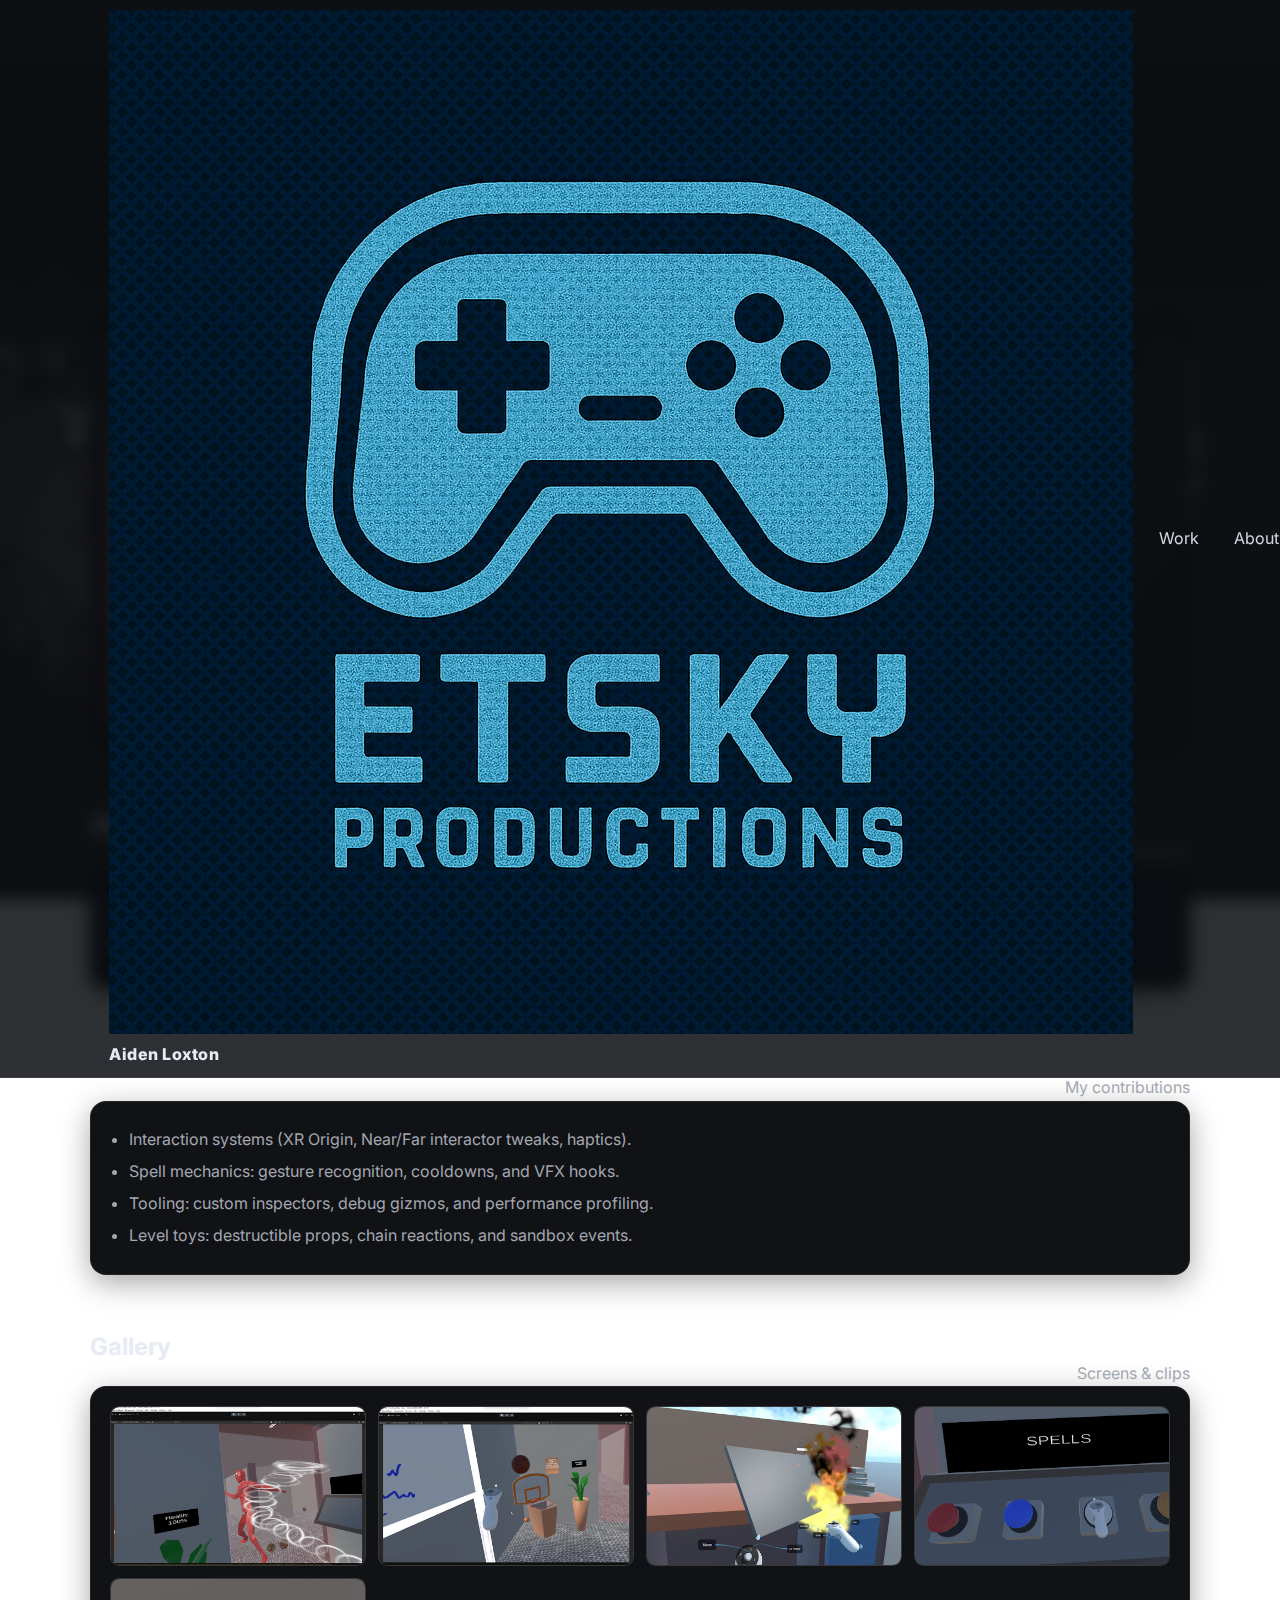
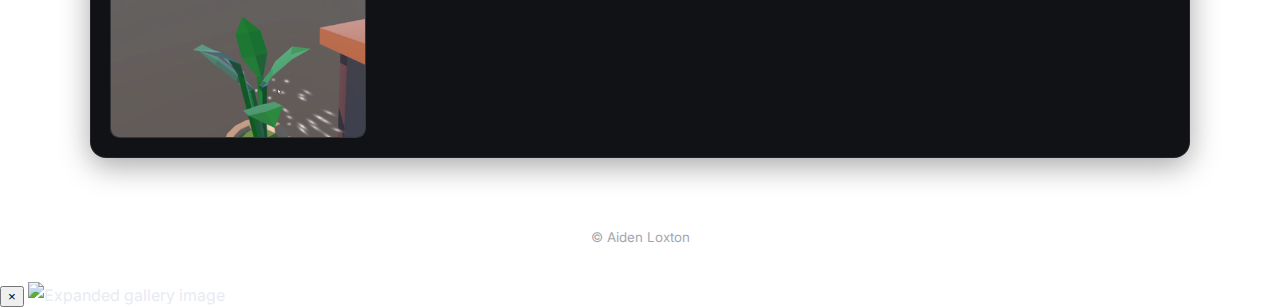
<file: wizardsinc.html>
<!doctype html>
<html lang="en">
<head>
  <meta charset="utf-8" />
  <meta name="viewport" content="width=device-width,initial-scale=1" />
  <title>Wizards Inc — Aiden Loxton</title>
  <meta name="description" content="Wizards Inc — single project page with details, links, and gallery." />
  <link rel="preconnect" href="https://fonts.googleapis.com">
  <link rel="preconnect" href="https://fonts.gstatic.com" crossorigin>
  <link href="https://fonts.googleapis.com/css2?family=Inter:wght@400;500;700;800&display=swap" rel="stylesheet">
  <link rel="stylesheet" href="styles/main.css" />
  <style>
    body {
      background: url('images/bg.gif') no-repeat center center fixed;
      background-size: cover;
    }
    .work-banner h1 { margin: 0 0 .25rem; }
    .project-hero {
      display: grid; grid-template-columns: 1.4fr .8fr; gap: 1rem;
      background: rgba(20,20,20,0.85);
      border-radius: 1rem;
      padding: 1.2rem;
      box-shadow: 0 8px 30px rgba(0,0,0,0.35);
    }
    .project-hero img {
      width: 100%; height: 100%; object-fit: cover; border-radius: .75rem;
      border: 1px solid var(--line);
      background: rgba(40,40,40,.95);
    }
    .project-meta { color: var(--muted); display: grid; gap: .5rem; }
    .project-meta strong { color: var(--text); }
    .section-card {
      background: var(--card);
      border: 1px solid var(--line);
      border-radius: 1rem;
      box-shadow: var(--shadow);
      padding: 1.2rem;
    }
    .gallery-grid {
      display: grid;
      gap: .75rem;
      grid-template-columns: repeat(auto-fit, minmax(220px, 1fr));
    }
    .gallery-grid img, .gallery-grid video {
      width: 100%; height: 160px; object-fit: cover; border-radius: .6rem; border: 1px solid var(--line);
      background: rgba(40,40,40,.95);
      display: block;
    }
    @media (max-width: 900px) {
      .project-hero { grid-template-columns: 1fr; }
    }
  </style>
  <link rel="icon" type="image/png" href="images/icon.png">
</head>
<body>

  <header class="site-header">
    <nav class="nav"><div class="container nav-inner">
      <div class="left-group">
        <a class="logo" href="index.html">
          <img src="images/icon.png" alt="Etsky Productions Logo" class="logo-icon zoomable">
          Aiden Loxton
        </a>
      </div>
      <div class="right-group">
        <ul id="nav-links" class="nav-links">
          <li><a class="nav-link" href="work.html">Work</a></li>
          <li><a class="nav-link" href="index.html#about">About</a></li>
          <li><a class="nav-link" href="index.html#contact">Contact</a></li>
        </ul>
      </div>
    </div></nav>
    <div class="nav-spacer"></div>

    <section class="work-banner" style="text-align:center; padding:3rem 2rem; background:rgba(20,20,20,0.85); color:white; border-radius: 0 0 1rem 1rem; box-shadow: 0 8px 30px rgba(0,0,0,0.35);">
      <h1>Wizards Inc</h1>
      <p>VR spellcasting sandbox — tactile interactions, gesture casting, and mischievous AI.</p>
    </section>
  </header>

  <main id="main">
    <section class="section container">
      <div class="project-hero">
        <img src="images/wizardsinc.png" alt="Wizards Inc key art" loading="lazy" class="zoomable" />
        <div>
          <h2>Wizards Inc</h2>
          <div class="project-meta">
            <div><strong><a href="#" target="_blank" rel="noopener" style="pointer-events: none; color: gray;">No Link Available</a></strong></div>
            <div><strong>Released:</strong> June 2025</div>
            <div><strong>Type:</strong> Game</div>
            <div>
              <strong>Tags:</strong>
              <ul class="project-tags" style="margin-top:.4rem;">
                <li class="tagbtn">Game</li>
                <li class="tagbtn">Unity</li>
                <li class="tagbtn">VR</li>
              </ul>
            </div>
          </div>
        </div>
      </div>
    </section>

    <section class="section container">
      <div class="section-head">
        <h2>About</h2>
        <p class="section-sub">Project overview & goals</p>
      </div>
      <div class="section-card">
        <p>VR experience focused on believable hand interactions and playful systems. Built with Unity 6 and XR Interaction Toolkit. Features: grab/interact physics, gesture-based spell casting, and reactive props.</p>
      </div>
    </section>

    <section class="section container">
      <div class="section-head">
        <h2>Worked On</h2>
        <p class="section-sub">My contributions</p>
      </div>
      <div class="section-card">
        <ul class="bullets">
          <li>Interaction systems (XR Origin, Near/Far interactor tweaks, haptics).</li>
          <li>Spell mechanics: gesture recognition, cooldowns, and VFX hooks.</li>
          <li>Tooling: custom inspectors, debug gizmos, and performance profiling.</li>
          <li>Level toys: destructible props, chain reactions, and sandbox events.</li>
        </ul>
      </div>
    </section>

    <section class="section container">
      <div class="section-head">
        <h2>Gallery</h2>
        <p class="section-sub">Screens & clips</p>
      </div>
      <div class="section-card">
        <div class="gallery-grid">
          <img src="images/wizardsinc_1.png" alt="Wizards Inc screenshot 1" loading="lazy" class="zoomable">
          <img src="images/wizardsinc_2.png" alt="Wizards Inc screenshot 2" loading="lazy" class="zoomable">
          <img src="images/wizardsinc_3.png" alt="Wizards Inc screenshot 3" loading="lazy" class="zoomable">
          <img src="images/wizardsinc_4.png" alt="Wizards Inc screenshot 3" loading="lazy" class="zoomable">
          <img src="images/wizardsinc_5.png" alt="Wizards Inc screenshot 3" loading="lazy" class="zoomable">
        </div>
      </div>
    </section>
  </main>

  <footer class="container site-footer">
    <small>© <span id="year"></span> Aiden Loxton</small>
  </footer>

  <script src="scripts/main.js"></script>

  <!-- Lightbox -->
  <div id="lightbox" class="lightbox" aria-modal="true" role="dialog">
    <button class="lightbox-close" aria-label="Close">&times;</button>
    <img class="lightbox-content zoomable" id="lightbox-img" alt="Expanded gallery image">
  </div>

  <script>
  (function(){
    function ready(fn){ if(document.readyState!=='loading'){ fn(); } else { document.addEventListener('DOMContentLoaded', fn); } }
    ready(function(){
      var lb = document.getElementById('lightbox');
      var lbImg = document.getElementById('lightbox-img');
      var closeBtn = document.querySelector('.lightbox-close');
      if(!lb || !lbImg) return;
      document.querySelectorAll('.gallery-grid img').forEach(function(img){
        img.addEventListener('click', function(){
          lb.classList.add('open');
          lbImg.src = img.src;
          lbImg.alt = img.alt || 'Gallery image';
        });
      });
      var close = function(){ lb.classList.remove('open'); };
      if (closeBtn) closeBtn.addEventListener('click', close);
      lb.addEventListener('click', function(e){ if (e.target === lb) close(); });
      document.addEventListener('keydown', function(e){ if (e.key === 'Escape') close(); });
    });
  })();
  </script>
</body>
</html>
</file>
<file: styles/main.css>
:root {
  --max: 1100px;
  --pad: 1.2rem;
  --bg: #0b0c10;
  --card: #111216;
  --muted: #a3a7b0;
  --text: #e7ebf3;
  --accent: #ffd166;
  --ring: #ffe39e;
  --line: rgba(255,255,255,.08);
  --shadow: 0 8px 30px rgba(0,0,0,.35);
}

* { box-sizing: border-box; }
html, body { margin: 0; padding: 0; }
body {
  font: 16px/1.65 Inter, system-ui, -apple-system, Segoe UI, Roboto, Arial, sans-serif;
  background: radial-gradient(1200px 600px at 80% -10%, rgba(255,209,102,.15), transparent 40%) no-repeat, var(--bg);
  color: var(--text);
}

.container { max-width: var(--max); margin: 0 auto; padding: 0 var(--pad); }

/* Accessibility */
.skip-link {
  position: absolute; left: -9999px; top: -9999px;
  background: var(--accent); color: #000; padding: .5rem 1rem; border-radius: .5rem;
}
.skip-link:focus { left: 1rem; top: 1rem; z-index: 1000; }

/* Nav */
.site-header { position: relative; padding-top: .75rem; }
.nav { position: fixed; top: 0; left: 0; right: 0; width: 100%; z-index: 1000; background: rgba(11,12,16,.6); backdrop-filter: blur(8px); border-bottom: 1px solid var(--line); }
.logo { font-weight: 800; text-decoration: none; color: var(--text); letter-spacing: .5px; }
.menu-btn { display: none; border: 0; background: transparent; cursor: pointer; }
.menu-icon { display: inline-block; width: 26px; height: 2px; background: var(--text); position: relative; }
.menu-icon::before, .menu-icon::after { content: ""; position: absolute; left: 0; width: 26px; height: 2px; background: var(--text); }
.menu-icon::before { top: -7px; } .menu-icon::after { top: 7px; }

.nav-links { list-style: none; display: flex; gap: 1rem; margin: 0; padding: 0; }
.nav-link { text-decoration: none; color: var(--text); opacity: .9; padding: .4rem .6rem; border-radius: .4rem; }
.nav-link.active, .nav-link:hover { background: rgba(255,255,255,.06); }

/* Hero */
.hero {
  display: grid; grid-template-columns: 1.2fr .8fr; gap: 2rem;
  padding: 5rem 0 3rem;
  align-items: center;
}
h1 { font-size: clamp(2.2rem, 5vw, 3.2rem); margin: .25rem 0 1rem; line-height: 1.1; }
.accent { color: var(--accent); text-shadow: 0 2px 0 rgba(0,0,0,.35); }
.lede { color: var(--muted); max-width: 60ch; }
.meta { display: flex; gap: .8rem; list-style: none; padding: 0; margin: 1rem 0 0; color: var(--muted); flex-wrap: wrap;}
.meta li { padding-left: .8rem; position: relative; }
.meta li::before { content: "•"; position: absolute; left: 0; color: var(--accent); }

.hero-art { display: grid; place-items: center; }
.avatar-ring {
  width: min(340px, 80%); aspect-ratio: 1/1; border-radius: 50%;
  padding: 6px; background: conic-gradient(from 0deg, var(--ring), transparent 50%, var(--ring));
  box-shadow: var(--shadow);
}
.avatar-ring img { width: 100%; height: 100%; object-fit: cover; border-radius: 50%; display: block; }

.cta-row { display: flex; gap: .8rem; margin: 1.2rem 0; }
.btn {
  display: inline-block; padding: .75rem 1rem; border-radius: .6rem; text-decoration: none;
  background: var(--accent); color: #000; font-weight: 700; box-shadow: var(--shadow);
}
.btn.small { padding: .5rem .7rem; font-weight: 600; box-shadow: none; }
.btn.ghost { background: transparent; color: var(--text); border: 1px solid var(--line); box-shadow: none; }
.btn:hover { filter: brightness(1.05); }

/* Sections */
.section { padding: 2rem 0 0; }
.section-head { display: flex; align-items: end; justify-content: space-between; gap: 1rem; }
.section-sub { color: var(--muted); margin: .2rem 0 0; }

/* Cards & Grid */
.grid { display: grid; gap: 1.2rem; grid-template-columns: repeat(auto-fit, minmax(260px, 1fr)); margin-top: 1rem; }
.card {
  background: var(--card); border: 1px solid var(--line); border-radius: 1rem; overflow: hidden;
  box-shadow: var(--shadow); transition: transform .18s ease, box-shadow .18s ease;
}
.card:hover { transform: translateY(-3px); box-shadow: 0 12px 40px rgba(0,0,0,.45); }
.card-media { width: 100%; height: 180px; object-fit: cover; display: block; background: #0e0f13; }
.card-body { padding: 1rem; }
.card-body h3 { margin: .2rem 0 .4rem; font-size: 1.1rem; }
.card-body p { margin: 0 0 .6rem; color: var(--muted); }
.card-actions { display: flex; gap: .5rem; align-items: center; }

.tags { list-style: none; display: flex; gap: .4rem; padding: 0; margin: 0 0 .8rem; flex-wrap: wrap; }
.tags li { font-size: .8rem; padding: .25rem .5rem; border-radius: .5rem; background: rgba(255,255,255,.06); color: var(--text); border: 1px solid var(--line); }

/* About */
.about-wrap { display: grid; grid-template-columns: 1.2fr .8fr; gap: 2rem; align-items: start; }
.bullets { margin: 0; padding-left: 1.2rem; color: var(--muted); }
.bullets li { margin: .35rem 0; }

/* Contact */
.contact-grid { display: grid; grid-template-columns: 1fr .6fr; gap: 1rem; margin-top: 1rem; }
form label { display: block; margin: .6rem 0; }
input, textarea {
  width: 100%; padding: .7rem .8rem; border-radius: .6rem; border: 1px solid var(--line);
  background: #0d0e12; color: var(--text);
}
form .btn { width: 100%; margin-top: .4rem; }
.socials { padding: 1rem; }
.socials h3 { margin: .2rem 0 1rem; }
.socials ul { list-style: none; padding: 0; margin: 0 0 1rem; display: grid; gap: .3rem; }
.socials a { color: var(--text); text-decoration: none; }
.note { color: var(--muted); }

.site-footer { text-align: center; padding: 2rem 0; color: var(--muted); border-top: 1px solid var(--line); margin-top: 2rem; }

/* Responsive */
@media (max-width: 900px) {
  .hero { grid-template-columns: 1fr; text-align: left; }
  .hero-art { order: -1; }
  .about-wrap, .contact-grid { grid-template-columns: 1fr; }
}

@media (max-width: 720px) {
  .menu-btn { display: inline-block; }
  .nav-links { display: none; position: absolute; right: var(--pad); top: 56px; background: rgba(11,12,16,.95);
    border: 1px solid var(--line); border-radius: .75rem; padding: .6rem; list-style: none; gap: .2rem; width: max-content; }
  .nav-links.open { display: grid; }
  .nav-link { padding: .5rem .7rem; display: block; }
}


/* Split nav: name+Home left, other links right */
.nav-inner { display:flex; justify-content:space-between; align-items:center; gap:1rem; }
.left-group { display:flex; align-items:center; gap:1rem; }
.right-group { display:flex; align-items:center; gap:1rem; }


/* Ensure nav is fixed at top */
.nav { position: fixed; top: 0; left: 0; right: 0; width: 100%; z-index: 1000; background: rgba(11,12,16,.6); backdrop-filter: blur(8px); border-bottom: 1px solid var(--line); }
.nav-spacer { height: var(--nav-h, 56px); }

/* === FINAL NAV OVERRIDES === */
nav.nav {
  position: fixed !important;
  top: 0; left: 0; right: 0;
  width: 100% !important;
  margin: 0;
  padding: 0;
  display: block;
  background: rgba(11,12,16,.85);
  backdrop-filter: blur(8px);
  border-bottom: 1px solid var(--line);
  z-index: 1000;
  box-sizing: border-box;
}
nav.nav .nav-inner {
  display: flex;
  align-items: center;
  justify-content: space-between;
  gap: 1rem;
  padding: .6rem var(--pad);
}
.nav-spacer { height: var(--nav-h, 56px); }


/* Aumarka-like background styling for work pieces */
.project-section {
  position: relative;
  margin: 2rem 0;
  overflow: hidden;
  border-radius: 1rem;
  box-shadow: 0 8px 30px rgba(0,0,0,0.35);
}

.project-section::before {
  content: "";
  position: absolute;
  top: 0; left: 0; right: 0; bottom: 0;
  background: rgba(12, 20, 30, 0.6);
  backdrop-filter: blur(5px);
  transition: background 0.3s ease;
  z-index: 0;
}

.project-section:hover::before {
  background: rgba(12, 20, 30, 0.4);
}

.project-inner {
  position: relative;
  display: grid;
  grid-template-columns: 1.4fr .8fr;
  gap: 0;
  z-index: 1;
}
</file>
